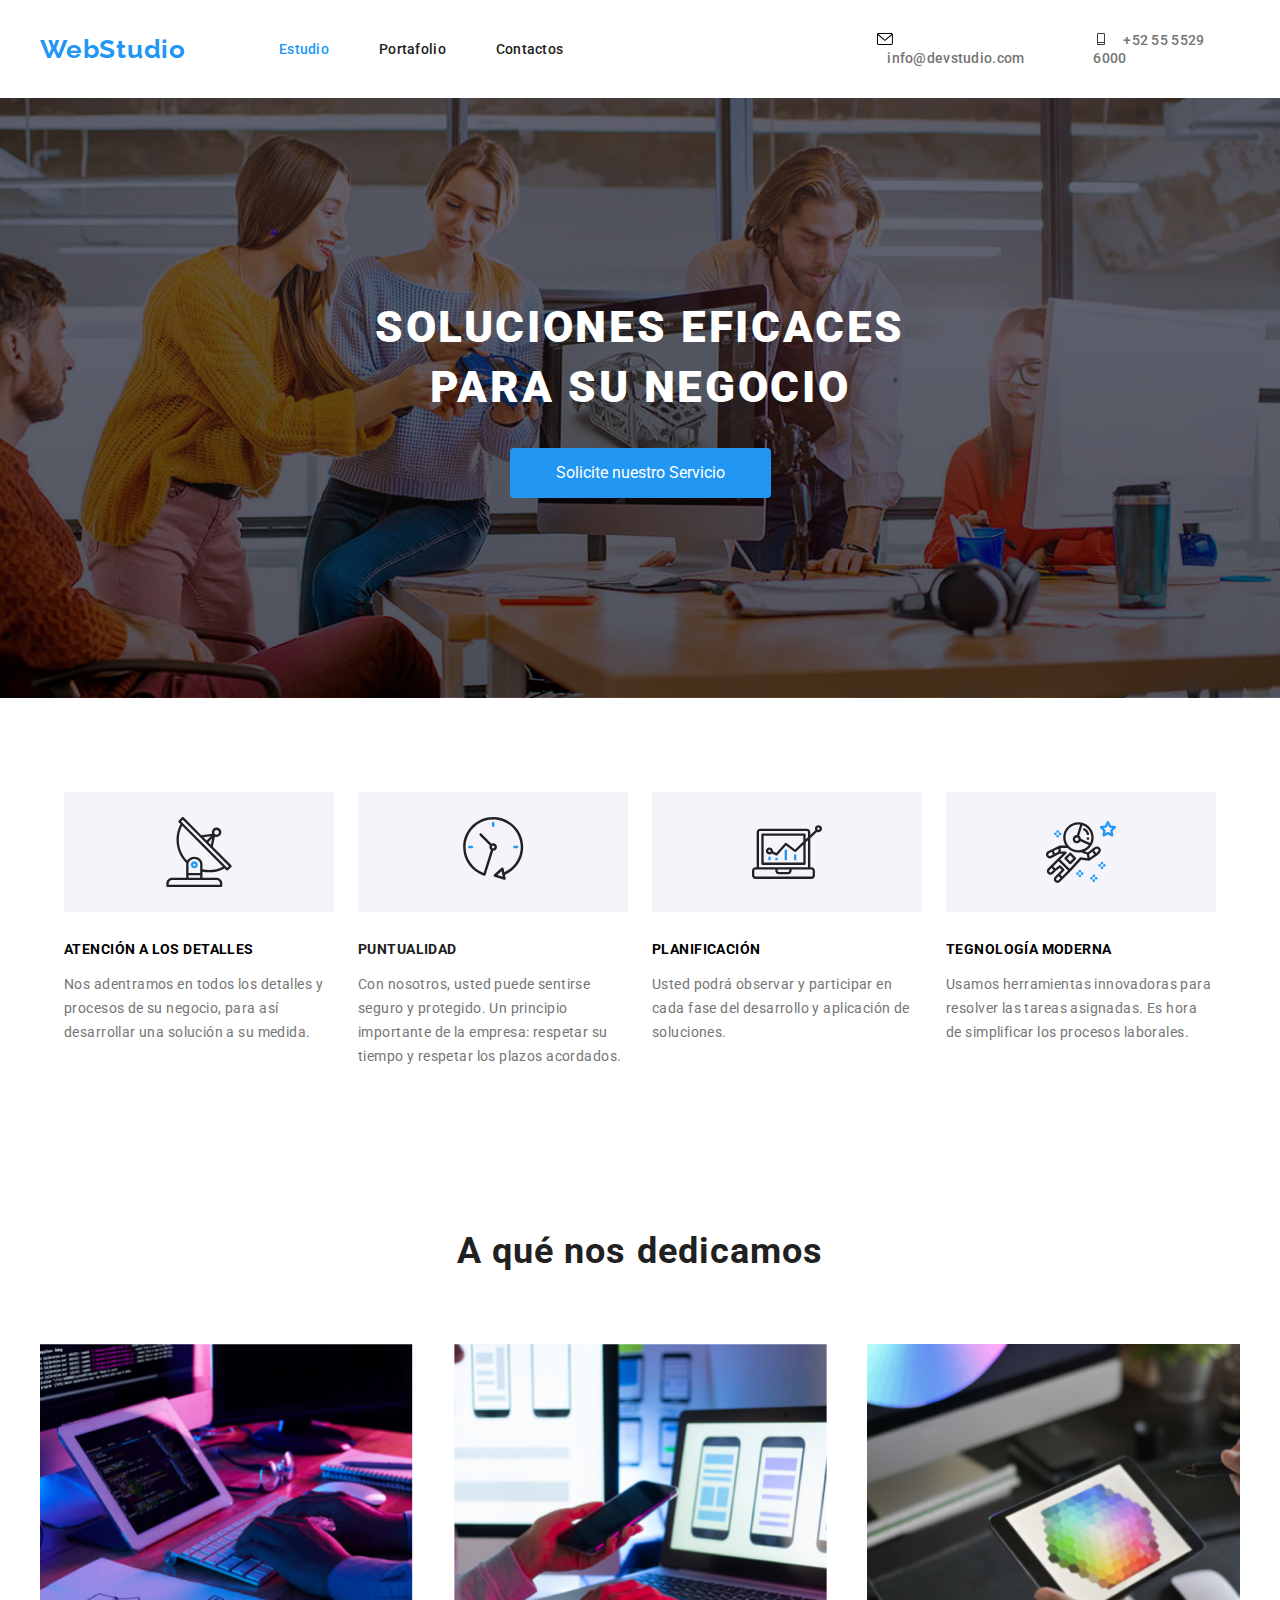
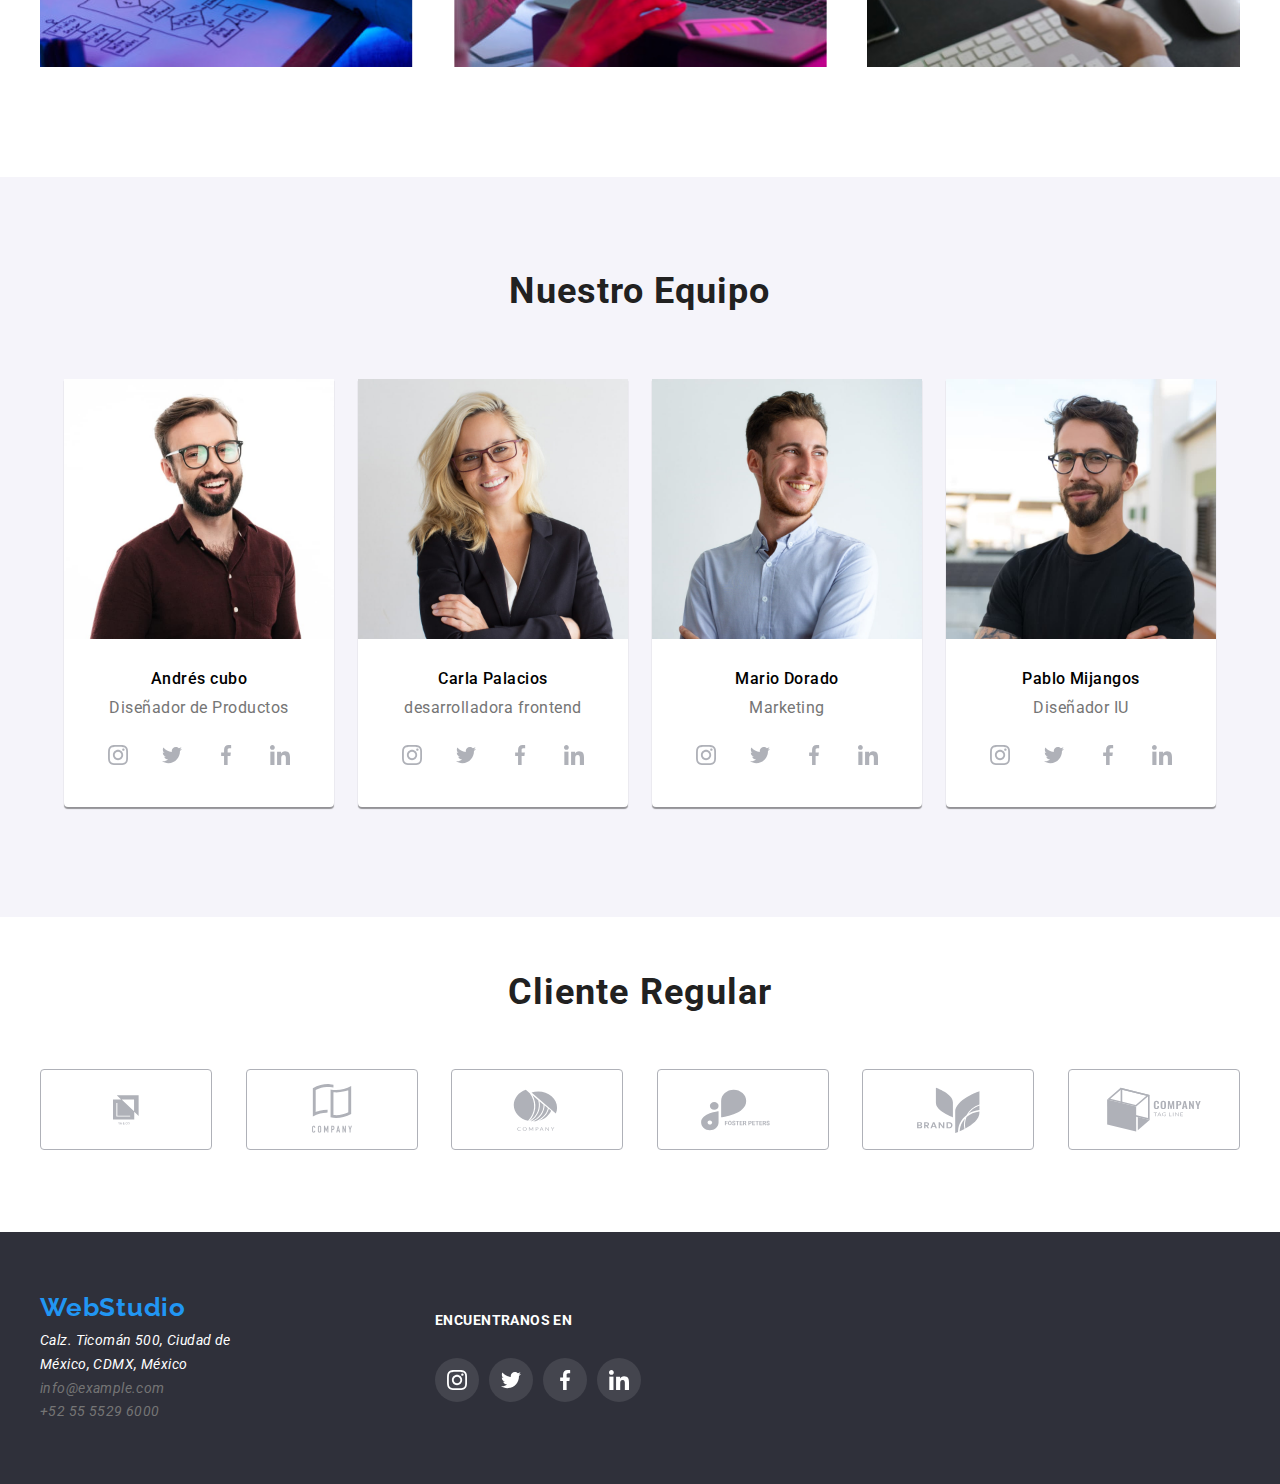
<file: index.html>
<!DOCTYPE html>
<html lang="en">
  <head>
    <meta charset="UTF-8" />
    <meta name="viewport" content="width=device-width, initial-scale=1.0" />
    <title>WebStudio</title>
    <link
      rel="stylesheet"
      href="https://cdnjs.cloudflare.com/ajax/libs/modern-normalize/1.0.0/modern-normalize.min.css"
    />
    <link rel="stylesheet" href="css/styles.css" />
  </head>
  <body>
    <header id="menu" class="header container">
      <a class="logo skyblue-color" href="./index.html">WebStudio</a>
      <nav class="navbar">
        <ul class="navbar-items">
          <li><a class="item-navbar current" href="./index.html">Estudio</a></li>
          <li><a class="item-navbar" href="./portfolio.html">Portafolio</a></li>
          <li><a class="item-navbar contact" href="#">Contactos</a></li>
        </ul>
      </nav>
      <ul class="navbar-items">
        <li class="header-icon-email">
          <a href="">
            <svg class="icon-email" width="16px" height="12px">
              <use href="./images/icons.svg#icon-email"></use>
            </svg>
          </a>
          <a class="email item-navbar" href="mailto:info@devstudio.com">info@devstudio.com</a>
        </li>

        <li class="header-icon-tel">
          <a href="">
            <svg class="icon-tel" width="16px" height="12px">
              <use href="./images/icons.svg#icon-tel"></use>
            </svg>
          </a>
          <a class="tel item-navbar icon-emails" href="tel:+525555296000"
            ><span>+52 55 5529 6000 </span></a
          >
        </li>
      </ul>
    </header>
    <main>
      <section class="solution">
        <h1>SOLUCIONES EFICACES PARA SU NEGOCIO</h1>
        <button type="button">Solicite nuestro Servicio</button>
      </section>
      <section id="our-mission" class="section container">
        <ul class="legend legend-item">
          <li>
            <a href="#">
              <svg class="legend-icon" width="70px" height="70px">
                <use href="./images/icons.svg#icon-antenna"></use>
              </svg>
            </a>
            <h3 class="title">ATENCIÓN A LOS DETALLES</h3>
            <p>
              Nos adentramos en todos los detalles y procesos de su negocio, para así desarrollar
              una solución a su medida.
            </p>
          </li>
          <li>
            <a href="#">
              <svg class="legend-icon" width="70px" height="70px">
                <use href="./images/icons.svg#icon-clock"></use>
              </svg>
            </a>
            <h3 class="title-two">PUNTUALIDAD</h3>
            <p>
              Con nosotros, usted puede sentirse seguro y protegido. Un principio importante de la
              empresa: respetar su tiempo y respetar los plazos acordados.
            </p>
          </li>
          <li>
            <a href="#">
              <svg class="legend-icon" width="70px" height="70px">
                <use href="./images/icons.svg#icon-computer"></use>
              </svg>
            </a>
            <h3 class="title">PLANIFICACIÓN</h3>
            <p>
              Usted podrá observar y participar en cada fase del desarrollo y aplicación de
              soluciones.
            </p>
          </li>
          <li>
            <a href="#">
              <svg class="legend-icon" width="70px" height="70px">
                <use href="./images/icons.svg#icon-astronaut"></use>
              </svg>
            </a>
            <h3 class="title">TEGNOLOGÍA MODERNA</h3>
            <p>
              Usamos herramientas innovadoras para resolver las tareas asignadas. Es hora de
              simplificar los procesos laborales.
            </p>
          </li>
        </ul>
      </section>
      <section class="container works our-works section">
        <h2>A qué nos dedicamos</h2>
        <ul class="our-works-img">
          <li>
            <a href="#"
              ><img src="./images/img1AqueNosDedicamos.jpg" alt="programacion" width="373"
            /></a>
          </li>
          <li>
            <a href="#"
              ><img src="./images/img2AqueNosDedicamos.jpg" alt="diseño responsivo" width="373"
            /></a>
          </li>
          <li>
            <a href="#"
              ><img
                src="./images/img3AqueNosDedicamos.jpg"
                alt="experiencia de usuario"
                width="373"
            /></a>
          </li>
        </ul>
      </section>
      <section class="teams section">
        <div class="team container">
          <h2>Nuestro Equipo</h2>
          <ul class="teams-cards">
            <li class="team-card">
              <img src="./images/photoAndres.jpg" alt="experiencia de usuario" width="270" />
              <h4>Andrés cubo</h4>
              <p>Diseñador de Productos</p>
              <ul class="icons-list">
                <li>
                  <a href="#">
                    <svg class="icon" width="20px" height="20px">
                      <use href="./images/icons.svg#icon-instagram3"></use>
                    </svg>
                  </a>
                </li>
                <li>
                  <a href="#">
                    <svg class="icon" width="20px" height="20px">
                      <use href="./images/icons.svg#icon-twitter"></use>
                    </svg>
                  </a>
                </li>
                <li>
                  <a href="#">
                    <svg class="icon" width="20px" height="20px">
                      <use href="./images/icons.svg#icon-facebook"></use>
                    </svg>
                  </a>
                </li>
                <li>
                  <a href="#">
                    <svg class="icon" width="20px" height="20px">
                      <use href="./images/icons.svg#icon-linkedin"></use>
                    </svg>
                  </a>
                </li>
              </ul>
            </li>
            <li>
              <img src="./images/photoCarla.jpg" alt="experiencia de usuario" width="270" />
              <h4>Carla Palacios</h4>
              <p>desarrolladora frontend</p>
              <ul class="icons-list">
                <li>
                  <a href="#">
                    <svg class="icon" width="20px" height="20px">
                      <use href="./images/icons.svg#icon-instagram3"></use>
                    </svg>
                  </a>
                </li>
                <li>
                  <a href="#">
                    <svg class="icon" width="20px" height="20px">
                      <use href="./images/icons.svg#icon-twitter"></use>
                    </svg>
                  </a>
                </li>
                <li>
                  <a href="#">
                    <svg class="icon" width="20px" height="20px">
                      <use href="./images/icons.svg#icon-facebook"></use>
                    </svg>
                  </a>
                </li>
                <li>
                  <a href="#">
                    <svg class="icon" width="20px" height="20px">
                      <use href="./images/icons.svg#icon-linkedin"></use>
                    </svg>
                  </a>
                </li>
              </ul>
            </li>
            <li>
              <img src="./images/photoMario.jpg" alt="experiencia de usuario" width="270" />
              <h4>Mario Dorado</h4>
              <p>Marketing</p>
              <ul class="icons-list">
                <li>
                  <a href="#">
                    <svg class="icon" width="20px" height="20px">
                      <use href="./images/icons.svg#icon-instagram3"></use>
                    </svg>
                  </a>
                </li>
                <li>
                  <a href="#">
                    <svg class="icon" width="20px" height="20px">
                      <use href="./images/icons.svg#icon-twitter"></use>
                    </svg>
                  </a>
                </li>
                <li>
                  <a href="#">
                    <svg class="icon" width="20px" height="20px">
                      <use href="./images/icons.svg#icon-facebook"></use>
                    </svg>
                  </a>
                </li>
                <li>
                  <a href="#">
                    <svg class="icon" width="20px" height="20px">
                      <use href="./images/icons.svg#icon-linkedin"></use>
                    </svg>
                  </a>
                </li>
              </ul>
            </li>
            <li>
              <img src="./images/photoPablo.jpg" alt="experiencia de usuario" width="270" />
              <h4>Pablo Mijangos</h4>
              <p>Diseñador IU</p>
              <ul class="icons-list">
                <li>
                  <a href="#">
                    <svg class="icon" width="20px" height="20px">
                      <use href="./images/icons.svg#icon-instagram3"></use>
                    </svg>
                  </a>
                </li>
                <li>
                  <a href="#">
                    <svg class="icon" width="20px" height="20px">
                      <use href="./images/icons.svg#icon-twitter"></use>
                    </svg>
                  </a>
                </li>
                <li>
                  <a href="#">
                    <svg class="icon" width="20px" height="20px">
                      <use href="./images/icons.svg#icon-facebook"></use>
                    </svg>
                  </a>
                </li>
                <li>
                  <a href="#">
                    <svg class="icon" width="20px" height="20px">
                      <use href="./images/icons.svg#icon-linkedin"></use>
                    </svg>
                  </a>
                </li>
              </ul>
            </li>
          </ul>
        </div>
      </section>
      <section class="container regular-customers">
        <h2>Cliente Regular</h2>
        <ul class="list-customers">
          <li>
            <svg class="icon" width="106" height="52.83">
              <use href="./images/icons.svg#icon-logo1"></use>
            </svg>
          </li>
          <li>
            <svg class="icon" width="106" height="52.83">
              <use href="./images/icons.svg#icon-logo2"></use>
            </svg>
          </li>
          <li>
            <svg class="icon" width="106" height="52.83">
              <use href="./images/icons.svg#icon-logo3"></use>
            </svg>
          </li>
          <li>
            <svg class="icon" width="106" height="52.83">
              <use href="./images/icons.svg#icon-logo4"></use>
            </svg>
          </li>
          <li>
            <svg class="icon" width="106" height="52.83">
              <use href="./images/icons.svg#icon-logo5"></use>
            </svg>
          </li>
          <li>
            <svg class="icon" width="106" height="52.83">
              <use href="./images/icons.svg#icon-logo6"></use>
            </svg>
          </li>
        </ul>
      </section>
    </main>
    <footer class="address-contact">
      <div class="container">
        <div class="address-container">
          <a class="logo" href="index.html">WebStudio</a>
          <address class="global-address">
            <ul>
              <li>
                <a class="address" href="">Calz. Ticomán 500, Ciudad de México, CDMX, México</a>
              </li>
              <li><a class="email-footer" href="mailto:info@example.com">info@example.com</a></li>
              <li><a class="tel-footer" href="#">+52 55 5529 6000 </a></li>
            </ul>
          </address>
        </div>

        <div class="icons-footer">
          <p class="find-in">ENCUENTRANOS EN</p>
          <ul class="icons-list">
            <li>
              <a href="#">
                <svg class="icon" width="20px" height="20px">
                  <use href="./images/icons.svg#icon-instagram3"></use>
                </svg>
              </a>
            </li>
            <li>
              <a href="#">
                <svg class="icon" width="20px" height="20px">
                  <use href="./images/icons.svg#icon-twitter"></use>
                </svg>
              </a>
            </li>
            <li>
              <a href="#">
                <svg class="icon" width="20px" height="20px">
                  <use href="./images/icons.svg#icon-facebook"></use>
                </svg>
              </a>
            </li>
            <li>
              <a href="#">
                <svg class="icon" width="20px" height="20px">
                  <use href="./images/icons.svg#icon-linkedin"></use>
                </svg>
              </a>
            </li>
          </ul>
        </div>
      </div>
    </footer>
  </body>
</html>
</file>
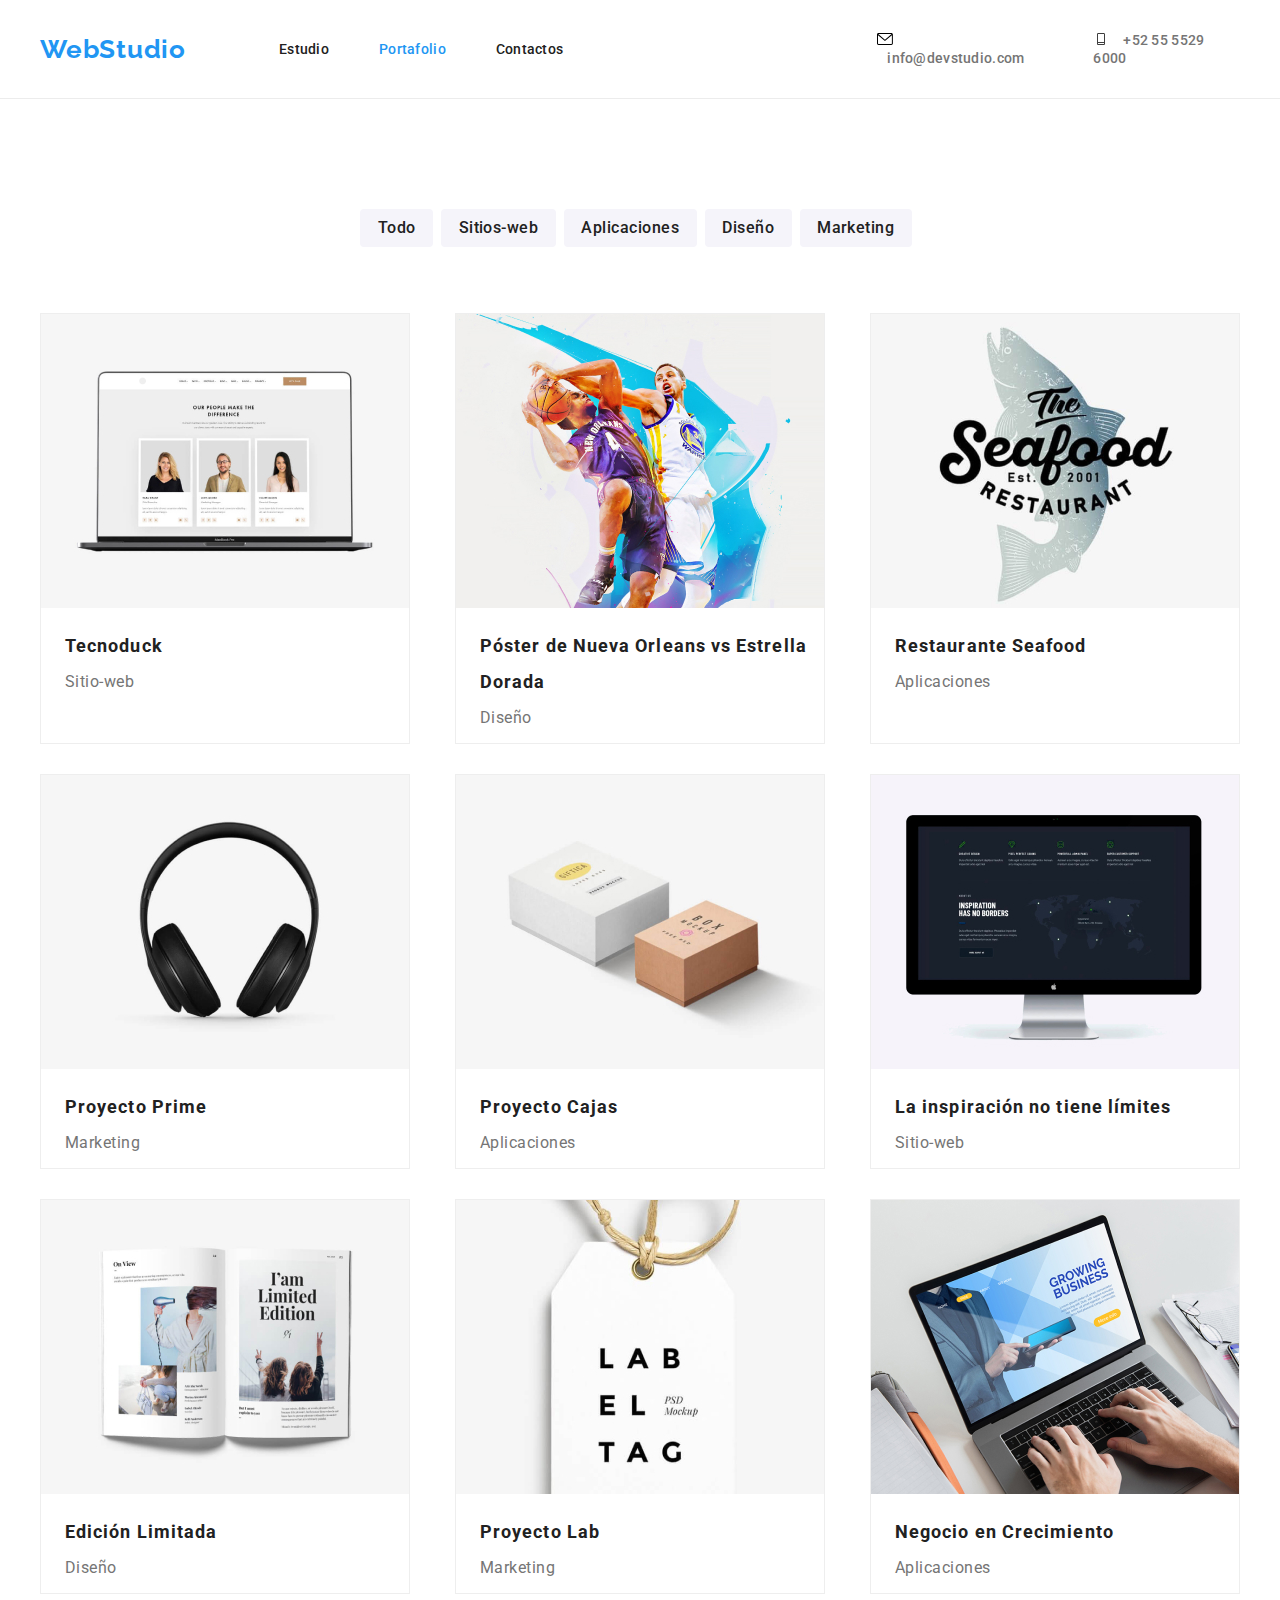
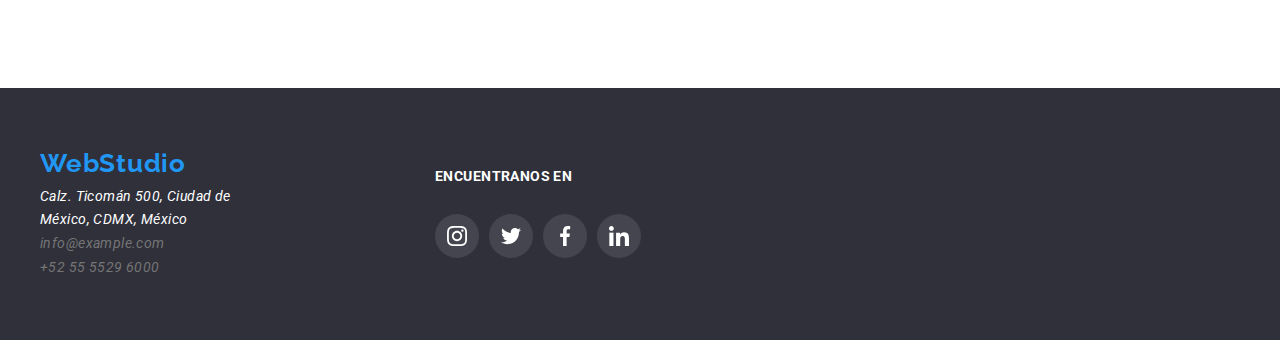
<file: portfolio.html>
<!DOCTYPE html>
<html lang="en">
  <head>
    <meta charset="UTF-8" />
    <meta name="viewport" content="width=device-width, initial-scale=1.0" />
    <title>Portafolio</title>
    <link
      rel="stylesheet"
      href="https://cdnjs.cloudflare.com/ajax/libs/modern-normalize/1.0.0/modern-normalize.min.css"
    />
    <link rel="stylesheet" href="css/styles.css" />
    <link rel="stylesheet" href="css/styles.css" />
  </head>
  <body>
    <header class="header container">
      <a class="logo skyblue-color" href="./index.html">WebStudio</a>
      <nav class="navbar">
        <ul class="navbar-items">
          <li><a class="item-navbar" href="./index.html">Estudio</a></li>
          <li><a class="item-navbar current" href="./portfolio.html">Portafolio</a></li>
          <li><a class="item-navbar contact" href="#">Contactos</a></li>
        </ul>
      </nav>
      <ul class="navbar-items">
        <li class="header-icon-email">
          <a href="">
            <svg class="icon-email" width="16px" height="12px">
              <use href="./images/icons.svg#icon-email"></use>
            </svg>
          </a>
          <a class="email item-navbar" href="mailto:info@devstudio.com">info@devstudio.com</a>
        </li>

        <li class="header-icon-tel">
          <a href="">
            <svg class="icon-tel" width="16px" height="12px">
              <use href="./images/icons.svg#icon-tel"></use>
            </svg>
          </a>
          <a class="tel item-navbar icon-emails" href="tel:+525555296000"
            ><span>+52 55 5529 6000 </span></a
          >
        </li>
      </ul>
    </header>
    <main class="main-line">
      <section class="section-btn our-services container">
        <ul class="botons">
          <li><button class="btn-filter filter-one" type="button">Todo</button></li>
          <li><button class="btn-filter" type="button">Sitios-web</button></li>
          <li><button class="btn-filter" type="button">Aplicaciones</button></li>
          <li><button class="btn-filter" type="button">Diseño</button></li>
          <li><button class="btn-filter" type="button">Marketing</button></li>
        </ul>
      </section>
      <section class="card products container section-card">
        <ul class="card-products">
          <li class="card-product">
            <img
              src="images/img1-portatil.jpg"
              alt="tecnoduck image"
              title="tecnoduck image"
              width="370"
              height="294"
            />
            <h4>Tecnoduck</h4>
            <p>Sitio-web</p>
          </li>

          <li class="card-product">
            <img
              src="images/img2-basketball-players.jpg"
              alt="basketball players"
              title="basketball players"
              width="370"
              height="294"
            />
            <h4>Póster de Nueva Orleans vs Estrella Dorada</h4>
            <p>Diseño</p>
          </li>

          <li class="card-product">
            <img
              src="images/img3-restaurant-label.jpg"
              alt="restaurant"
              title="restaurant"
              width="370"
              height="294"
            />
            <h4>Restaurante Seafood</h4>
            <p>Aplicaciones</p>
          </li>

          <li class="card-product">
            <img
              src="images/img4-earphones.jpg"
              alt="earphones"
              title="earphones"
              width="370"
              height="294"
            />
            <h4>Proyecto Prime</h4>
            <p>Marketing</p>
          </li>

          <li class="card-product">
            <img src="images/img5-boxs.jpg" alt="boxes" title="boxes" width="370" height="294" />
            <h4>Proyecto Cajas</h4>
            <p>Aplicaciones</p>
          </li>

          <li class="card-product">
            <img
              src="images/img6-pc-mac.jpg"
              alt="pc mac"
              title="pc mac"
              width="370"
              height="294"
            />
            <h4>La inspiración no tiene límites</h4>
            <p>Sitio-web</p>
          </li>

          <li class="card-product">
            <img
              src="images/img7-magazine.jpg"
              alt="magazine"
              title="magazine"
              width="370"
              height="294"
            />
            <h4>Edición Limitada</h4>
            <p>Diseño</p>
          </li>

          <li class="card-product">
            <img
              src="images/img8-label-tag.jpg"
              alt="label tag"
              title="label tag"
              width="370"
              height="294"
            />
            <h4>Proyecto Lab</h4>
            <p>Marketing</p>
          </li>

          <li class="card-product">
            <img
              src="images/img9-portatil-growing-business.jpg"
              alt="growing business"
              title="growing business"
              width="370"
              height="294"
            />
            <h4>Negocio en Crecimiento</h4>
            <p>Aplicaciones</p>
          </li>
        </ul>
      </section>
    </main>
    <footer class="address-contact">
      <div class="container">
        <div class="address-container">
          <a class="logo" href="index.html">WebStudio</a>
          <address class="global-address">
            <ul>
              <li>
                <a class="address" href="">Calz. Ticomán 500, Ciudad de México, CDMX, México</a>
              </li>
              <li><a class="email-footer" href="mailto:info@example.com">info@example.com</a></li>
              <li><a class="tel-footer" href="#">+52 55 5529 6000 </a></li>
            </ul>
          </address>
        </div>

        <div class="icons-footer">
          <p class="find-in">ENCUENTRANOS EN</p>
          <ul class="icons-list">
            <li>
              <a href="#">
                <svg class="icon" width="20px" height="20px">
                  <use href="./images/icons.svg#icon-instagram3"></use>
                </svg>
              </a>
            </li>
            <li>
              <a href="#">
                <svg class="icon" width="20px" height="20px">
                  <use href="./images/icons.svg#icon-twitter"></use>
                </svg>
              </a>
            </li>
            <li>
              <a href="#">
                <svg class="icon" width="20px" height="20px">
                  <use href="./images/icons.svg#icon-facebook"></use>
                </svg>
              </a>
            </li>
            <li>
              <a href="#">
                <svg class="icon" width="20px" height="20px">
                  <use href="./images/icons.svg#icon-linkedin"></use>
                </svg>
              </a>
            </li>
          </ul>
        </div>
      </div>
    </footer>
  </body>
</html>
</file>
<file: css/styles.css>
@import url('https://fonts.googleapis.com/css2?family=Raleway:wght@700&family=Roboto:wght@400;500;700;900&display=swap');

:root {
  --text-primary-color: #212121;
  --text-secondary-color: #757575;
  --skyblue-color: #2196f3;
  --background-bodycolor: #f5f4fa;
  --background-headerfooter-color: #2f303a;
  --color-white-100: #fff;
  --primary-fontFamily: 'Roboto', sans-serif;
  --secondary-fontFamily: 'Raleway', sans-serif;
}

html {
  box-sizing: border-box;
  font-size: 62.5%;
}
*,
*:before,
*:after {
  box-sizing: inherit;
}

body {
  font-family: var(--primary-fontFamily);
  color: var(--secondary-fontFamily);
  font-size: 1.6rem;
  margin: 0;
}

.container {
  max-width: 120rem;
  width: 100%;
  margin: 0 auto;
}

.section {
  padding: 9.4rem 0 9.4rem 0;
}

h1 {
  font-size: 4.4rem;
}

h2 {
  font-size: 3.6rem;
}

h3 {
  font-size: 1.4rem;
}

h4 {
  font-size: 1.6rem;
}

h1,
h2,
h3,
h4 {
  margin: 0;
}

ul {
  padding: 0;
}

ul li {
  list-style: none;
}

img {
  display: block;
  max-width: 100%;
  object-fit: cover;
}

header {
  padding: 1.4805rem 0rem;
}
.header li a {
  text-decoration: none;
}

.skyblue-color {
  color: var(--skyblue-color);
}

.logo {
  text-decoration: none;
  font-family: var(--secondary-fontFamily);
  font-size: 2.6rem;
  font-weight: 700;
  line-height: 1.19;
  letter-spacing: 0.03em;
  color: var(--skyblue-color);
  display: block;
  margin: 0 9.3rem 0 0;
  padding: 0rem;
}

.navbar {
  margin-right: 31.4rem;
}

.item-navbar {
  color: var(--text-primary-color);
  font-size: 1.4rem;
  font-weight: 500;
  line-height: 1.14;
  letter-spacing: 0.02em;
  margin-right: 3rem;
}

.item-navbar:focus,
.logo:focus {
  color: var(--skyblue-color);
  outline: none;
}

.current {
  color: var(--skyblue-color);
}

.tel,
.email {
  color: var(--text-secondary-color);
  font-size: 1.4rem;
  font-weight: 500;
  line-height: 1.14;
  letter-spacing: 0.02em;
  margin-right: 5rem;
}

.header-icon-email a:nth-child(2),
.header-icon-tel a:nth-child(2) {
  margin-left: 1rem;
}

.header-icon-email:hover a,
.header-icon-email a:focus {
  fill: var(--skyblue-color);
  outline: none;
}

.header-icon-tel:hover a,
.header-icon-tel a:focus {
  fill: var(--skyblue-color);
  outline: none;
}

.tel.item-navbar,
.item-navbar.contact {
  margin-right: 0rem;
}

.header a:hover {
  color: var(--skyblue-color);
}

.main-line {
  border-top: 0.1rem solid #ececec;
}

.header {
  display: flex;
  justify-content: left;
  align-items: center;
}

.navbar-items {
  display: flex;
  justify-content: center;
  align-items: center;
}

.item-navbar {
  margin-right: 5rem;
}
.solution {
  max-width: 160rem;
  margin: 0 auto;
}

section.solution {
  background-image: linear-gradient(to bottom, rgba(47, 48, 58, 0.4), rgba(0, 0, 0, 0.4)),
    url(../images/img-hero.png);
  background-size: 100%, 160rem;
  background-position: bottom center;
  background-repeat: no-repeat;
}
.solution {
  display: flex;
  flex-direction: column;
  align-items: center;
}
.solution {
  background-color: var(--background-headerfooter-color);
  padding: 20rem 0rem;
}

.solution h1 {
  font-size: 4.4rem;
  color: var(--color-white-100);
  font-weight: 900;
  line-height: 1.36;
  letter-spacing: 0.06em;
  text-align: center;
  width: 43.5%;
}

.solution button {
  color: var(--color-white-100);
  background-color: var(--skyblue-color);
  font-size: 1.6rem;
  width: 26.1rem;
  display: block;
  margin: 3rem auto 0 auto;
  border: none;
  border-radius: 0.4rem;
  padding: 1.7rem 3.2rem;
  line-height: 1;
  transition: background-color 0.3s ease-out, transform 0.3s ease-out;
}

.solution button:hover {
  background-color: rgb(35, 134, 214);
  transform: scale(1.03);
}

.solution {
  display: flex;
  justify-content: center;
}

.legend .title {
  font-weight: 700;
  line-height: 1.14;
  letter-spacing: 0.03em;
}

.legend .title-two {
  color: var(--text-primary-color);
  font-weight: 700;
  line-height: 1.14;
  letter-spacing: 0.03em;
}

.legend p {
  color: var(--text-secondary-color);
  font-size: 1.4rem;
  line-height: 1.72;
  letter-spacing: 0.03em;
}

.legend-item {
  display: flex;
  justify-content: space-evenly;
  margin: 0;
}

.legend-item li {
  flex-basis: calc(22.5%);
}

.legend li a {
  display: block;
  display: flex;
  justify-content: center;
  align-items: center;

  width: 100%;
  padding: 2.5rem 0;
  background: rgba(245, 244, 250, 1);
  margin-bottom: 3rem;
}

.legend a {
  margin: 0 auto;
}
.works {
  padding-top: 0rem;
}

.works h2,
.regular-customers h2 {
  color: var(--text-primary-color);
  font-weight: 700;
  line-height: 1.166;
  letter-spacing: 0.03em;
  text-align: center;
  padding: 5.5rem 0;
}

.our-works-img {
  display: flex;
  justify-content: space-between;
}

.teams {
  background-color: var(--background-bodycolor);
}

.team h2 {
  color: var(--text-primary-color);
  font-weight: 700;
  line-height: 1.166;
  letter-spacing: 0.03em;
  padding-bottom: 5rem;
  text-align: center;
}

.teams-cards {
  display: flex;
  justify-content: space-evenly;
}

.teams-cards > li {
  flex-basis: calc(22.5%);
  text-align: center;
  background-color: var(--color-white-100);
  border-radius: 0 0 0.4rem 0.4rem;
}

.teams-cards > li {
  box-shadow: 0rem 0.2rem 0.1rem rgba(0, 0, 0, 0.4);
}

.teams-cards > li:hover {
  transform: translateY(-3%);
  box-shadow: 0rem 0.35rem 1.5rem rgba(0, 0, 0, 0.2);
}

.team h4 {
  font-weight: 500;
  line-height: 1.187;
  letter-spacing: 0.03em;
  padding-top: 3rem;
}

.teams p {
  color: var(--text-secondary-color);
  font-weight: 400;
  line-height: 1.187;
  letter-spacing: 0.03em;
  padding: 1rem 0 1.6rem 0;
  margin: 0;
}

.global-address ul {
  width: 23.1rem;
  padding: 0rem;
  margin: 0rem;
}

.address-contact {
  background-color: var(--background-headerfooter-color);
  padding: 6rem 0;
}

.address-contact .logo {
  margin-bottom: 0.587rem;
}

.address-contact a {
  display: block;
  text-decoration: none;
  padding-bottom: 0rem;
}

.address-contact a:hover {
  color: var(--skyblue-color);
}

.address {
  color: var(--color-white-100);
  font-size: 1.4rem;
  line-height: 1.7;
  letter-spacing: 0.03em;
}

.email-footer,
.tel-footer {
  color: var(--text-secondary-color);
  font-size: 1.4rem;
  line-height: 1.7;
  letter-spacing: 0.03em;
}

.btn-filter {
  background-color: var(--background-bodycolor);
  color: var(--text-primary-color);
  font-family: var(--primary-fontFamily);
  font-size: 1.6rem;
  font-weight: 500;
  line-height: 1.625;
  letter-spacing: 0.03em;
  border: none;
  border-radius: 0.4rem;
  cursor: pointer;
  display: inline-block;
  margin-right: 0.8rem;
}

.btn-filter:nth-child(1) {
  padding: 0.6rem 1.75rem;
}

.btn-filter:nth-child(2) {
  padding: 0.6rem 2.4rem;
}

.btn-filter:nth-child(3) {
  padding: 0.6rem 2.35rem;
}

.btn-filter:nth-child(4) {
  padding: 0.6rem 2.55rem;
}

.btn-filter:nth-child(5) {
  padding: 0.6rem 2.35rem;
}

.btn-filter:hover,
.btn-filter:focus {
  color: var(--color-white-100);
  background-color: var(--skyblue-color);
  box-shadow: 0rem 0.3rem 0.3rem 0rem rgba(0, 0, 0, 0.12);
  outline: none;
  cursor: pointer;
}

.botons {
  display: flex;
  justify-content: center;
}

.section-btn {
  padding: 9.4rem 0 0 0;
}

.section-card {
  padding: 5rem 0 9.4rem 0;
}

.section-card ul {
  margin: 0;
}

.card h4 {
  color: var(--text-primary-color);
  font-size: 1.8rem;
  font-weight: 700;
  line-height: 2;
  letter-spacing: 0.06em;
}

.card p {
  color: var(--text-secondary-color);
  line-height: 1.8;
  letter-spacing: 0.03em;
}

.card-products {
  display: flex;
  justify-content: space-between;
  flex-wrap: wrap;
  gap: 3rem;
}

.card-products li {
  flex-basis: calc(30.83333333%);
  background-color: var(--color-white-100);
}

.card-product {
  border: 0.1rem solid #eeeeee;
}

.card-products li:hover {
  transform: translateY(-3%);
  box-shadow: 0rem 0.35rem 1.5rem rgba(0, 0, 0, 0.2);
}

.card-product h4 {
  padding: 2rem 0 0 2.4rem;
}

.card-product p {
  padding: 0.4rem 0 1rem 2.4rem;
  margin: 0;
}

.team-card {
  display: flex;
  flex-direction: column;
}

.icons-list {
  display: flex;
  justify-content: center;
  gap: 1rem;
  padding: 0 3.2rem 3rem 3.2rem;
}

.icons-list li a {
  display: block;
  display: flex;
  justify-content: center;
  align-items: center;
}

.icons-list li a {
  border-radius: 5rem;
  height: 4.4rem;
  width: 4.4rem;
}

.icons-list li a:hover {
  background: var(--skyblue-color);
}
.icons-list li a:focus,
.icons-list li a:focus .icon {
  fill: white;
  background: var(--skyblue-color);
  outline: none;
}

.icon {
  fill: #afb1b8;
}

.icons-list li a:hover .icon {
  fill: #fff;
}

.address-contact .container {
  display: flex;
  justify-content: left;
  align-items: center;
  column-gap: 15.6rem;
}

.find-in {
  font-size: 1.4rem;
  font-weight: 700;
  line-height: 1.142;
  letter-spacing: 0.03em;
  color: var(--color-white-100);
}

.icons-footer {
  display: flex;
  flex-direction: column;
}

.icons-footer .icons-list {
  padding: 0;
}

.icons-footer .icons-list li a {
  background-color: rgba(255, 255, 255, 0.1);
}

.icons-footer .icons-list .icon {
  fill: #fff;
}

.icons-footer .icons-list li a:hover,
.icons-footer .icons-list li a:focus {
  background: var(--skyblue-color);
  outline: none;
}

.icons-footer {
  display: flex;
  flex-direction: column;
}

.list-customers {
  display: flex;
  justify-content: space-between;
  align-items: center;
  margin: 0;
  padding-bottom: 8.2rem;
}

.list-customers li {
  padding: 1.09rem 3.2rem;
  fill: #afb1b8;
  border: 0.1rem solid #afb1b8;
  border-radius: 0.4rem;
}

.list-customers li:hover,
.list-customers li:focus {
  fill: var(--skyblue-color);
  border: 1px solid var(--skyblue-color);
  outline: none;
}

.list-customers .icon:hover,
.list-customers .icon:focus {
  fill: var(--skyblue-color);
}
</file>
